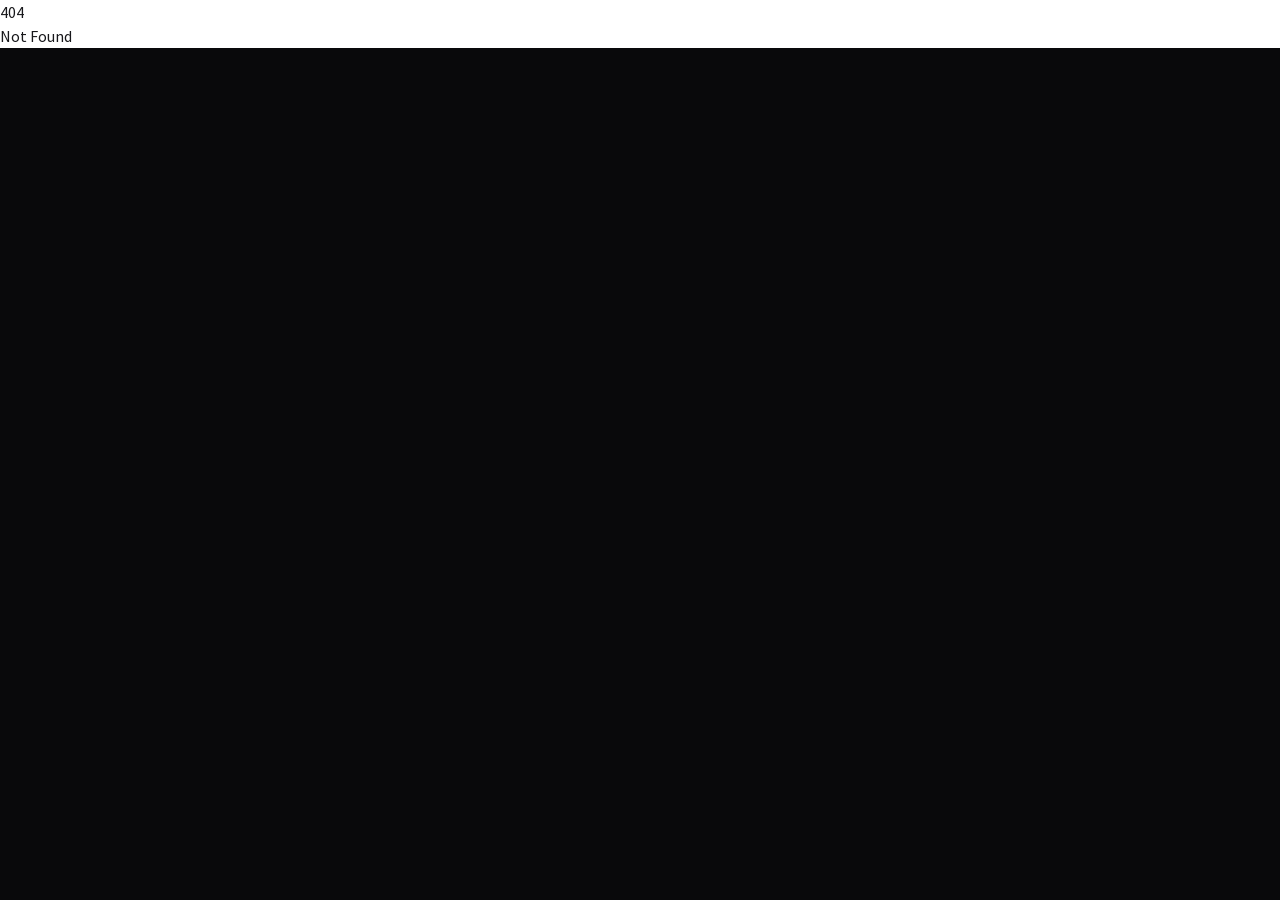
<file: index.html>
<!doctype html>
<html lang="en" class="bg-neutral">
  <head>
    <meta charset="utf-8" />
    <link rel="icon" href="./music-robot-96.png" />
    <meta name="viewport" content="width=device-width, initial-scale=1" />
    <title>Developer Portfolio - Laxmikant Suryavanshi</title>
    
		<link rel="modulepreload" href="./_app/immutable/entry/start.BDIFtF7U.js">
		<link rel="modulepreload" href="./_app/immutable/chunks/DrQhZ7rE.js">
		<link rel="modulepreload" href="./_app/immutable/chunks/CelyMmAN.js">
		<link rel="modulepreload" href="./_app/immutable/chunks/xRSTPQDo.js">
		<link rel="modulepreload" href="./_app/immutable/entry/app.Bcg-D0KX.js">
		<link rel="modulepreload" href="./_app/immutable/chunks/CF6jKQ9s.js">
		<link rel="modulepreload" href="./_app/immutable/chunks/HHWMmz9h.js">
		<link rel="modulepreload" href="./_app/immutable/chunks/Bh1AURuw.js">
  </head>
  <body data-sveltekit-preload-data="hover" class="bg-base-100">
    <div style="display: contents">
			<script>
				{
					__sveltekit_1493gms = {
						base: new URL(".", location).pathname.slice(0, -1)
					};

					const element = document.currentScript.parentElement;

					Promise.all([
						import("./_app/immutable/entry/start.BDIFtF7U.js"),
						import("./_app/immutable/entry/app.Bcg-D0KX.js")
					]).then(([kit, app]) => {
						kit.start(app, element);
					});
				}
			</script>
		</div>
  </body>
</html>
</file>
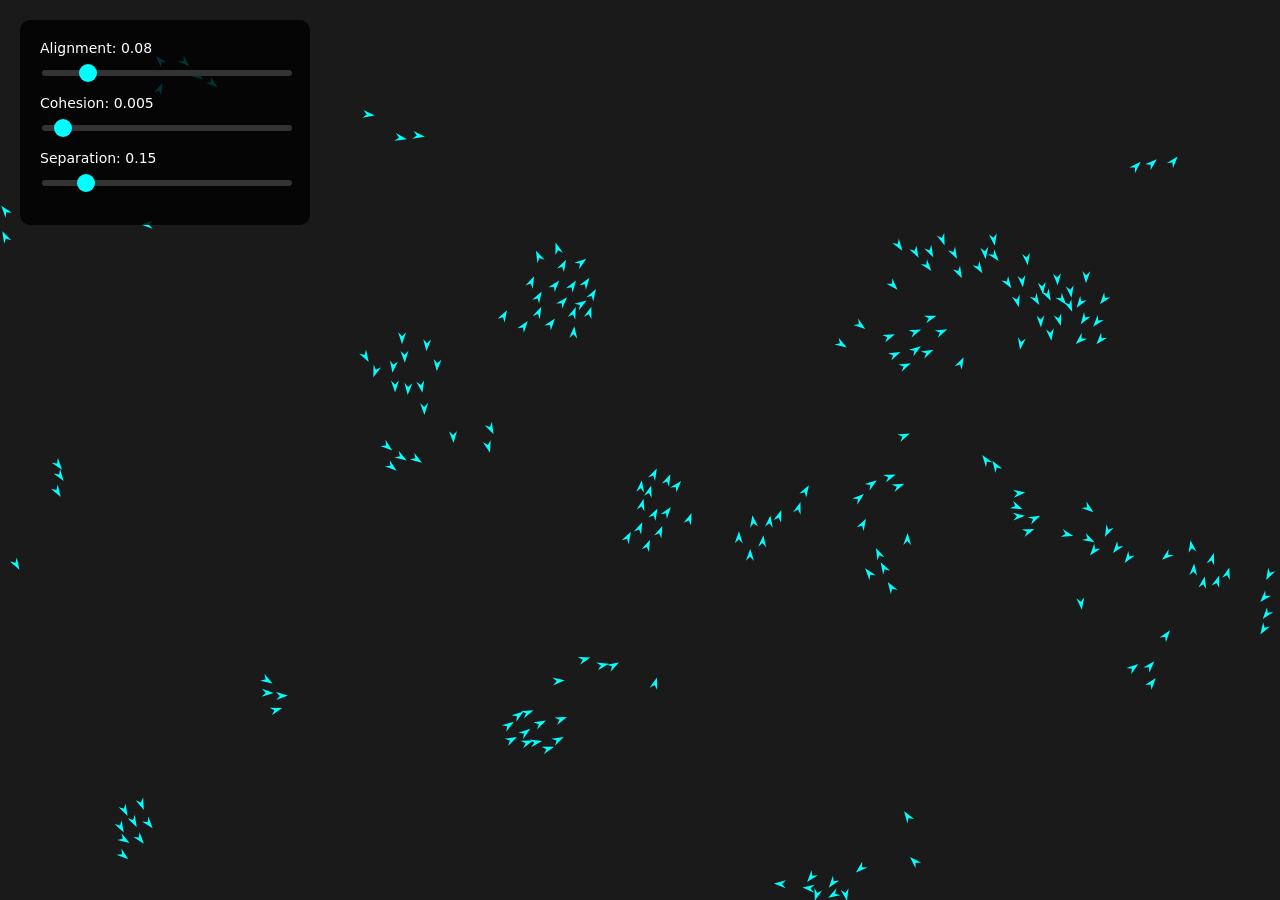
<file: projects/boids-simulation/index.html>
<!doctype html>
<html lang="en">
  <head>
    <meta charset="utf-8" />
    <meta name="viewport" content="width=device-width, initial-scale=1.0" />
    <link rel="icon" type="image/x-icon" href="/projects/boids-simulation/favicon.ico" />
    <title>Boids Simulation</title>
    <style>
      body {
        margin: 0;
        padding: 0;
        background: #1a1a1a;
        color: white;
        font-family:
          system-ui,
          -apple-system,
          BlinkMacSystemFont,
          'Segoe UI',
          Roboto,
          Oxygen,
          Ubuntu,
          Cantarell,
          'Open Sans',
          'Helvetica Neue',
          sans-serif;
        font-synthesis: none;
        -webkit-font-smoothing: antialiased;
        -moz-osx-font-smoothing: grayscale;
      }

      #controls {
        position: fixed;
        top: 20px;
        left: 20px;
        background: rgba(0, 0, 0, 0.8);
        padding: 20px;
        border-radius: 10px;
        z-index: 1000;
        min-width: 250px;
      }

      .control-group {
        margin-bottom: 15px;
      }

      .control-group label {
        display: block;
        margin-bottom: 5px;
        font-size: 14px;
      }

      .control-group input[type='range'] {
        width: 100%;
        height: 6px;
        border-radius: 3px;
        background: #333;
        outline: none;
        -webkit-appearance: none;
      }

      .control-group input[type='range']::-webkit-slider-thumb {
        -webkit-appearance: none;
        appearance: none;
        width: 18px;
        height: 18px;
        border-radius: 50%;
        background: #00ffff;
        cursor: pointer;
      }

      .control-group input[type='range']::-moz-range-thumb {
        width: 18px;
        height: 18px;
        border-radius: 50%;
        background: #00ffff;
        cursor: pointer;
        border: none;
      }

      canvas {
        display: block;
      }
    </style>
    <script type="module" crossorigin src="/projects/boids-simulation/assets/index-B5BW7GYH.js"></script>
  </head>
  <body>
    <div id="controls">
      <div class="control-group">
        <label for="alignment">Alignment: <span id="alignment-value">0.08</span></label>
        <input type="range" id="alignment" min="0" max="0.5" step="0.01" value="0.08" />
      </div>
      <div class="control-group">
        <label for="cohesion">Cohesion: <span id="cohesion-value">0.005</span></label>
        <input type="range" id="cohesion" min="0" max="0.1" step="0.001" value="0.005" />
      </div>
      <div class="control-group">
        <label for="separation">Separation: <span id="separation-value">0.15</span></label>
        <input type="range" id="separation" min="0" max="1" step="0.01" value="0.15" />
      </div>
    </div>
    <canvas id="boids"></canvas>
  </body>
</html>
</file>
